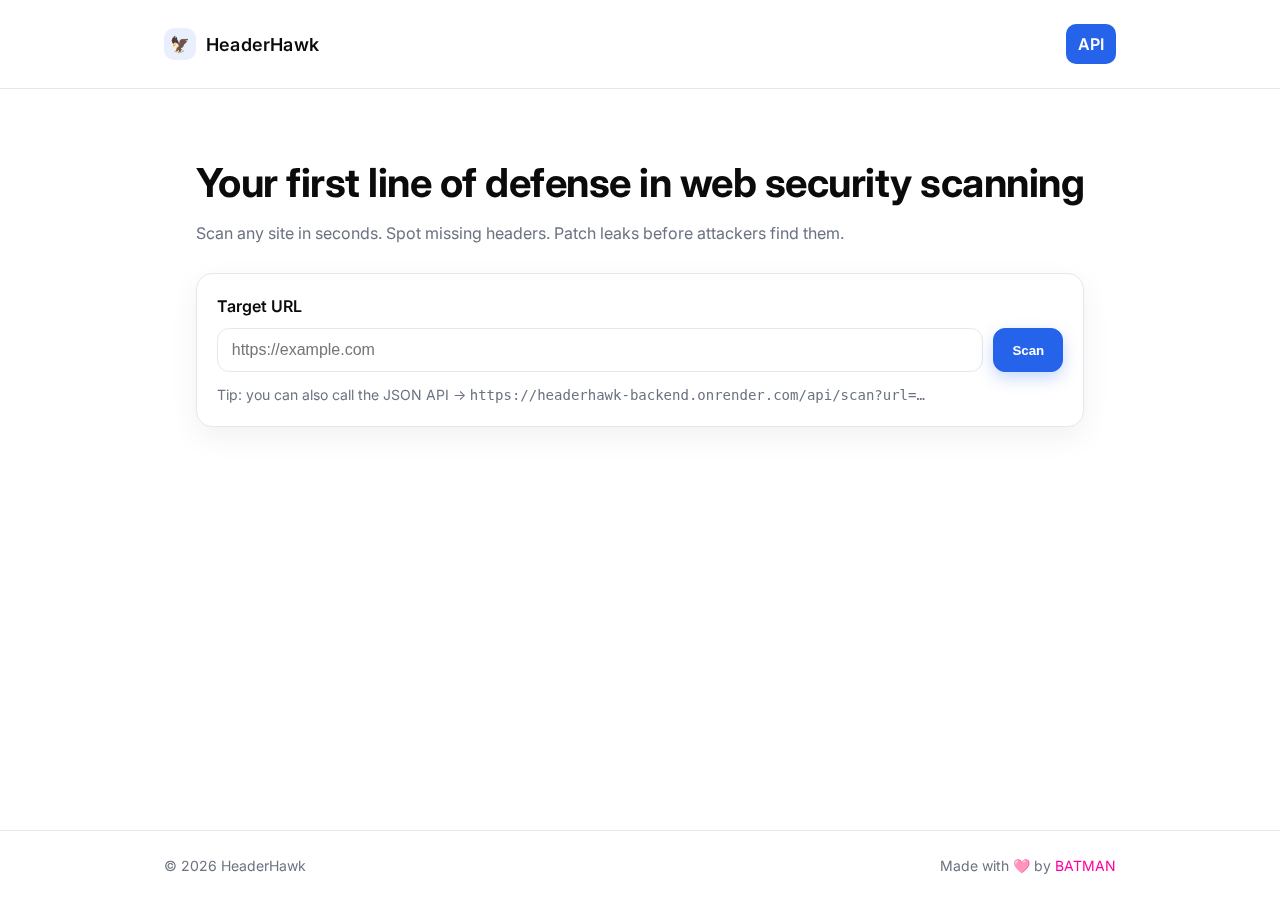
<file: index.html>
<!DOCTYPE html>
<html lang="en">
<head>
  <meta charset="utf-8" />
  <meta name="viewport" content="width=device-width, initial-scale=1" />
  <title>HeaderHawk — Security Headers Scanner</title>
  <link rel="preconnect" href="https://fonts.googleapis.com">
  <link rel="preconnect" href="https://fonts.gstatic.com" crossorigin>
  <link href="https://fonts.googleapis.com/css2?family=Inter:wght@400;500;600;700&display=swap" rel="stylesheet">
  <link rel="stylesheet" href="/static/style.css" />
  <link rel="icon" href="/static/favicon.ico" sizes="any">
</head>
<body>
  <header class="site-header">
    <div class="container row">
      <div class="brand">
        <div class="logo" aria-hidden="true">🦅</div>
        <span class="title">HeaderHawk</span>
      </div>
      <nav aria-label="Primary" class="nav">
        <a href="https://headerhawk-backend.onrender.com/api/scan?url=https://example.com" class="nav-cta" target="_blank" rel="noopener">API</a>
      </nav>
    </div>
  </header>

  <main class="container">
    <section class="hero">
      <h1 class="hero-title">Your first line of defense in web security scanning</h1>
      <p class="hero-sub">Scan any site in seconds. Spot missing headers. Patch leaks before attackers find them.</p>
    </section>

    <section class="card">
      <form id="scan-form" class="scan-form" aria-label="Scan a website for security headers">
        <label for="url" class="label">Target URL</label>
        <div class="input-row">
          <input id="url" name="url" type="url" inputmode="url" placeholder="https://example.com" required class="input" />
          <button type="submit" class="btn">Scan</button>
        </div>
        <p class="hint">Tip: you can also call the JSON API → 
          <code>https://headerhawk-backend.onrender.com/api/scan?url=…</code>
        </p>
      </form>
    </section>
  </main>

  <footer class="site-footer">
    <div class="container row small">
      <span>© <span id="year"></span> HeaderHawk</span>
      <span>Made with 🩷 by 
        <a href="https://www.piyushinfinity.dev/" target="_blank" rel="noopener" style="text-decoration: none; color: rgb(255, 0, 157);">BATMAN</a>
      </span>
    </div>
  </footer>

  <script>
    document.getElementById('year').textContent = new Date().getFullYear();

    const backendBase = "https://headerhawk.onrender.com"; // change if your Render URL differs

    document.getElementById("scan-form").addEventListener("submit", async (e) => {
      e.preventDefault();
      const url = document.getElementById("url").value.trim();
      if (!url) return;

      // Call backend API
      const apiUrl = `${backendBase}/api/scan?url=${encodeURIComponent(url)}`;
      try {
        const res = await fetch(apiUrl);
        const data = await res.json();

        // Pass data to report.html via localStorage
        localStorage.setItem("hh_report", JSON.stringify(data));
        window.location.href = "/report.html";
      } catch (err) {
        alert("Failed to scan. Please check the backend or try again.");
      }
    });
  </script>
</body>
</html>
</file>
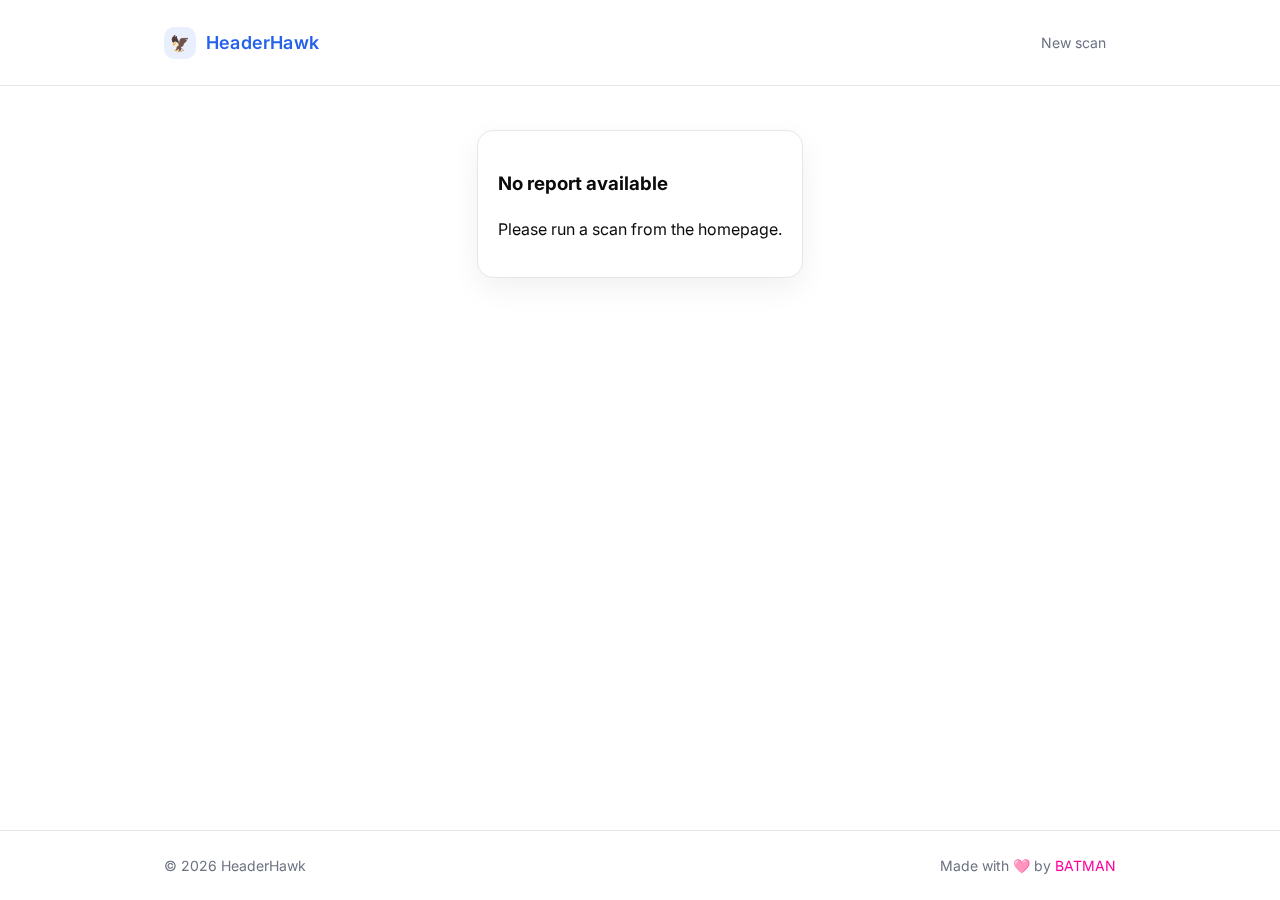
<file: report.html>
<!DOCTYPE html>
<html lang="en">
<head>
  <meta charset="utf-8" />
  <meta name="viewport" content="width=device-width, initial-scale=1" />
  <title>HeaderHawk — Scan Report</title>
  <link rel="preconnect" href="https://fonts.googleapis.com">
  <link rel="preconnect" href="https://fonts.gstatic.com" crossorigin>
  <link href="https://fonts.googleapis.com/css2?family=Inter:wght@400;500;600;700&display=swap" rel="stylesheet">
  <link rel="stylesheet" href="/static/style.css" />
  <link rel="icon" href="/static/favicon.ico" sizes="any">
</head>
<body>
  <header class="site-header">
    <div class="container row">
      <div class="brand">
        <div class="logo" aria-hidden="true">🦅</div>
        <a class="title link" href="/">HeaderHawk</a>
      </div>
      <nav aria-label="Breadcrumb" class="nav small">
        <a href="/" class="nav-link">New scan</a>
      </nav>
    </div>
  </header>

  <main class="container">
    <section class="card" id="report-section">
      <div class="report-head row">
        <div>
          <h1 class="report-title">Scan Report</h1>
          <p class="muted">Target: <span class="mono" id="target-url"></span></p>
        </div>
        <div class="badge-stack">
          <div class="badge">Score: <strong id="score"></strong></div>
          <div class="badge grade">Grade: <strong id="grade"></strong></div>
        </div>
      </div>

      <div class="divider"></div>

      <section aria-labelledby="issues-title">
        <h2 id="issues-title" class="section-title">Issues</h2>
        <ul class="list" id="issues-list"></ul>
        <div class="empty-state" id="no-issues" style="display:none;">
          <h3>No issues found</h3>
          <p>Everything looks properly configured. Nice work!</p>
        </div>
      </section>

      <div class="actions">
        <a class="btn ghost" href="/">Run another scan</a>
        <a class="btn" id="view-json" target="_blank" rel="noopener">View JSON</a>
      </div>
    </section>
  </main>

  <footer class="site-footer">
    <div class="container row small">
      <span>© <span id="year"></span> HeaderHawk</span>
      <span>Made with 🩷 by 
        <a href="https://www.piyushinfinity.dev/" target="_blank" rel="noopener" style="text-decoration: none; color: rgb(255, 0, 157);">BATMAN</a>
      </span>
    </div>
  </footer>

  <script src="/static/js/report.js" defer></script>
</body>
</html>
</file>
<file: static/style.css>
/* =====================
   HeaderHawk — Minimalist Tech White
   Palette: White bg, black text, single accent (blue/orange)
   Font: Inter (fallback: system-ui, -apple-system, Segoe UI, Roboto)
   ===================== */
:root {
  --bg: #ffffff;
  --text: #0b0b0c;
  --muted: #6b7280;      /* gray-500 */
  --stroke: #e5e7eb;     /* gray-200 */
  --card: #ffffff;
  --shadow: 0 10px 30px rgba(0,0,0,0.06);
  /* Pick ONE accent: */
  --accent: #2563eb;     /* blue-600 */
  /* --accent: #f97316;  orange-500 */
  --accent-weak: rgba(37, 99, 235, 0.1);
}

* { box-sizing: border-box; }
html, body { height: 100%; }
body {
  height: 100%;
  margin: 0;
  display: flex;
  flex-direction: column;
  background: var(--bg);
  color: var(--text);
  font-family: Inter, system-ui, -apple-system, Segoe UI, Roboto, "Helvetica Neue", Arial, "Noto Sans", "Apple Color Emoji", "Segoe UI Emoji", "Segoe UI Symbol", sans-serif;
  line-height: 1.5;
  -webkit-font-smoothing: antialiased;
  -moz-osx-font-smoothing: grayscale;
}

.container { max-width: 1000px; margin: 0 auto; padding: 24px; flex: 1;}
.row { display: flex; align-items: center; justify-content: space-between; gap: 16px; }
.grid { display: grid; grid-template-columns: repeat(3, 1fr); gap: 20px; }
@media (max-width: 900px) { .grid { grid-template-columns: 1fr; } }

/* Header */
.site-header { position: sticky; top: 0; background: rgba(255,255,255,0.85); backdrop-filter: saturate(180%) blur(8px); border-bottom: 1px solid var(--stroke); }
.brand { display: flex; align-items: center; gap: 10px; font-weight: 600; }
.logo { width: 32px; height: 32px; display: grid; place-items: center; border-radius: 10px; background: var(--accent-weak); color: var(--accent); }
.title { font-size: 18px; letter-spacing: 0.2px; }
.nav { display: flex; gap: 10px; }
.nav-link { color: var(--muted); text-decoration: none; padding: 8px 10px; border-radius: 10px; }
.nav-link:hover { color: var(--text); background: #f9fafb; }
.nav-cta { color: #fff; background: var(--accent); text-decoration: none; padding: 8px 12px; border-radius: 10px; font-weight: 600; }

/* Hero */
.hero { padding: 40px 0 8px; text-align: left; }
.hero-title { font-size: clamp(28px, 5vw, 40px); letter-spacing: -0.5px; margin: 0 0 8px; }
.hero-sub { color: var(--muted); margin: 0; }

/* Card */
.card { background: var(--card); border: 1px solid var(--stroke); border-radius: 16px; box-shadow: var(--shadow); padding: 20px; margin: 20px 0; }

/* Form */
.scan-form { display: grid; gap: 10px; }
.label { font-weight: 600; }
.input-row { display: grid; grid-template-columns: 1fr auto; gap: 10px; }
.input {
  border: 1px solid var(--stroke);
  border-radius: 12px;
  padding: 12px 14px;
  font-size: 16px;
  outline: none;
  transition: border-color 0.15s ease, box-shadow 0.15s ease;
}
.input:focus { border-color: var(--accent); box-shadow: 0 0 0 4px var(--accent-weak); }

.btn {
  appearance: none; border: 1px solid var(--accent); background: var(--accent); color: #fff; font-weight: 600;
  padding: 12px 18px; border-radius: 12px; cursor: pointer; transition: transform 0.03s ease, box-shadow 0.15s ease; box-shadow: 0 6px 16px rgba(37,99,235,0.25);
}
.btn:hover { box-shadow: 0 8px 20px rgba(37,99,235,0.35); }
.btn:active { transform: translateY(1px); }
.btn.ghost { background: transparent; color: var(--accent); }
.btn.ghost:hover { background: var(--accent-weak); }

.hint { color: var(--muted); font-size: 14px; margin: 2px 0 0; }

/* Features */
.feature { padding: 18px; border: 1px solid var(--stroke); border-radius: 14px; background: #fff; }
.feature h3 { margin: 0 0 6px 0; }
.feature p { margin: 0; color: var(--muted); }

/* Report */
.report-head { align-items: flex-end; gap: 16px; }
.report-title { margin: 0 0 4px 0; }
.badge-stack { display: flex; gap: 8px; }
.badge { background: #f3f4f6; border: 1px solid var(--stroke); color: var(--text); padding: 8px 10px; border-radius: 999px; font-weight: 600; }
.badge.grade { background: var(--accent-weak); color: var(--accent); border-color: transparent; }
.divider { height: 1px; background: var(--stroke); margin: 16px 0; }

.section-title { margin: 0 0 12px; font-size: 18px; }
.list { list-style: none; padding: 0; margin: 0; display: grid; gap: 12px; }
.list-item { padding: 14px; border: 1px solid var(--stroke); border-radius: 12px; background: #fff; }
.list-line { display: flex; align-items: center; gap: 10px; }
.chip { display: inline-flex; align-items: center; gap: 6px; padding: 6px 10px; border-radius: 999px; font-weight: 600; border: 1px solid var(--stroke); background: #f9fafb; }
.chip.warn { color: #b45309; background: #fff7ed; border-color: #fde68a; }
.issue { color: var(--text); font-weight: 600; }
.advice { margin: 6px 0 0; color: var(--muted); }

.actions { display: flex; gap: 10px; justify-content: flex-end; margin-top: 16px; }

/* Footer */
.site-footer { border-top: 1px solid var(--stroke); margin-top: auto;  }
.small { font-size: 14px; color: var(--muted); }
.link { color: var(--accent); text-decoration: none; }
.link:hover { text-decoration: underline; }

/* Utilities */
.muted { color: var(--muted); }
.mono { font-family: ui-monospace, SFMono-Regular, Menlo, Monaco, Consolas, "Liberation Mono", "Courier New", monospace; }
</file>
